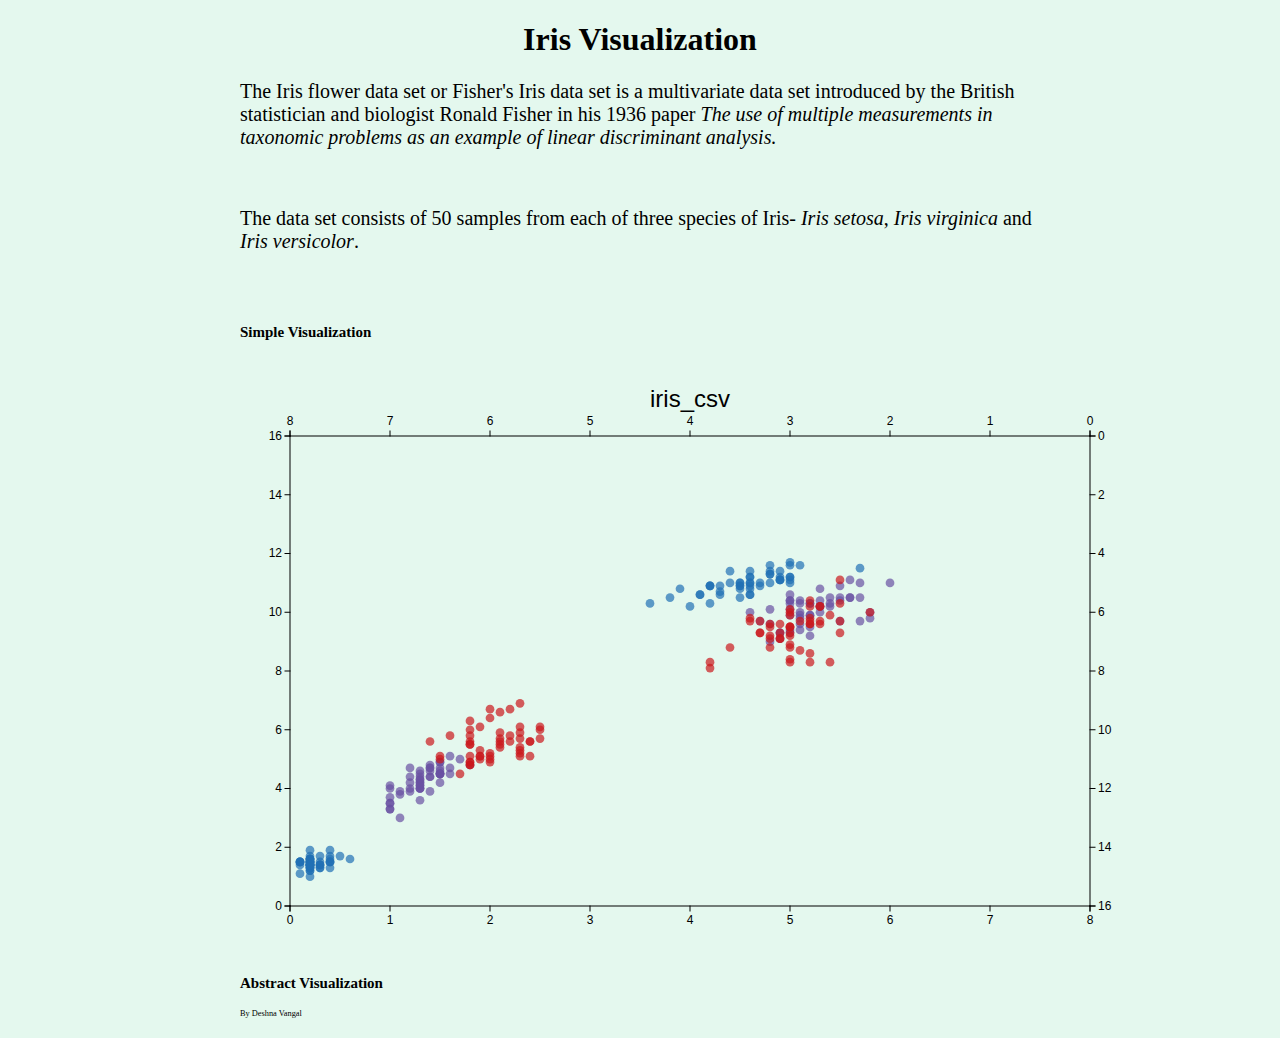
<file: index.html>
<!DOCTYPE html>
<head>
    <style>
        body {
            background-color: #e4f8ee;
            max-width: 800px;
            margin: 20px auto;
        }

        h1 {
       font-family: 'Poppins';
       text-align: center;
        }
        h3 {
            font-family: 'Poppins';
            font-size: 15px;
            
        }

        p{
            font-size: 20px;
            font-family:'PT Serif';
        }
        footer{
            font-size: 10px;
            font-family: 'Avenir';
        }

        .vis{
            border: 2px;
            align-self: 'center',auto;
        }

    </style>

</head>



<body>
    <main>
            <h1>Iris Visualization</h1>
            <p>The Iris flower data set or Fisher's Iris data set is a multivariate data set introduced by the British statistician and biologist Ronald Fisher in his 1936 paper <i>The use of multiple measurements in taxonomic problems as an example of linear discriminant analysis.</i></p>
            </br>
            <p>The data set consists of 50 samples from each of three species of Iris- <i>Iris setosa</i>, <i>Iris virginica</i> and <i>Iris versicolor</i>.</p>
            </br>
            </br>

            <h3><b>Simple Visualization</b></h3>
            

            <img class="vis" src="charticulator.svg">

            <h3> <b>Abstract Visualization</b></h3>


    </main>
    <footer>
        <small> By Deshna Vangal</small>
    </footer>
</body>
</file>
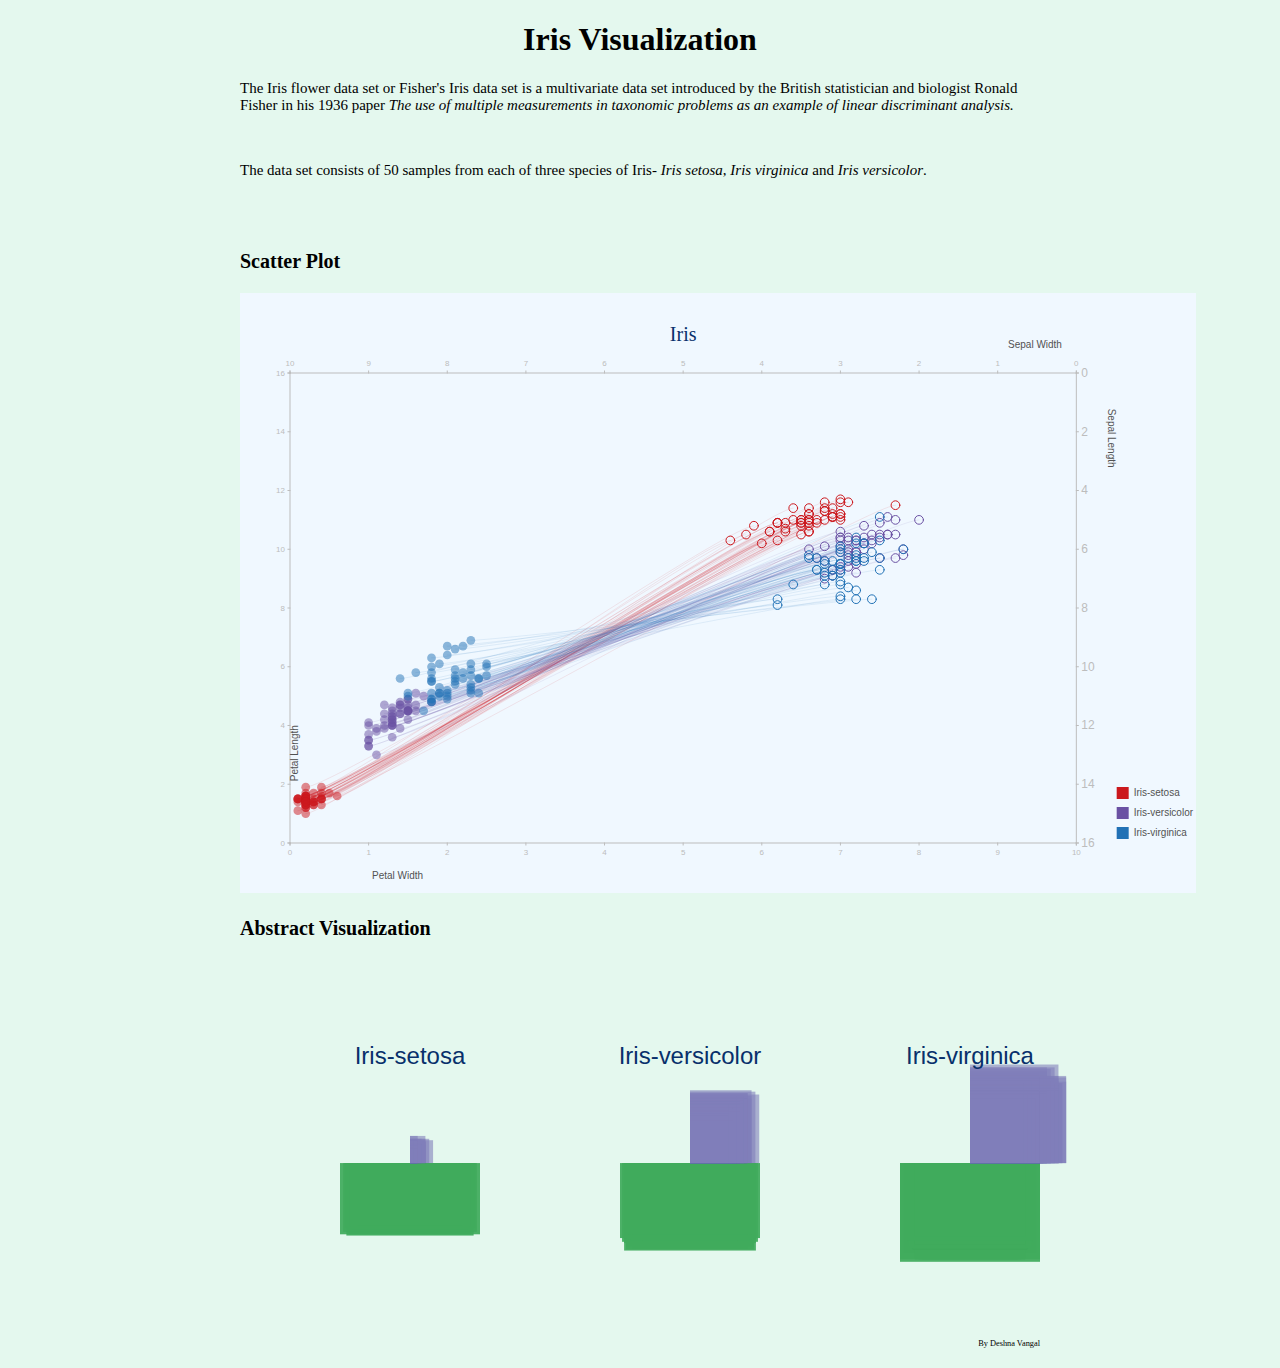
<file: Charticulator/index.html>
<!DOCTYPE html>
<head>
    <style>
        body {
            background-color: #e4f8ee;
            background-size: 800px;
            max-width: 800px;
            margin: 20px auto;
        }

        h1 {
       font-family: 'Poppins';
       text-align: center;
        }
        h3 {
            font-family: 'Poppins';
            font-size: 20px;
            
        }

        p{
            font-size: 15px;
            font-family:'PT Serif';
        }
        footer{
            font-size: 10px;
            font-family: 'Avenir';
            text-align: right;
        }

        .vis{
            background-color: aliceblue;
            align-self: 'center',auto;
        }

    </style>

</head>



<body>
    <main>
            <h1>Iris Visualization</h1>
            <p>The Iris flower data set or Fisher's Iris data set is a multivariate data set introduced by the British statistician and biologist Ronald Fisher in his 1936 paper <i>The use of multiple measurements in taxonomic problems as an example of linear discriminant analysis.</i></p>
            </br>
            <p>The data set consists of 50 samples from each of three species of Iris- <i>Iris setosa</i>, <i>Iris virginica</i> and <i>Iris versicolor</i>.</p>
            </br>
            </br>

            <h3><b>Scatter Plot</b></h3>
            
            <img class="vis" src="charticulator 3.svg">

            <h3> <b>Abstract Visualization</b></h3>
            <img src="charticulator2.svg">



    </main>
    <footer>
        <small> By Deshna Vangal</small>
    </footer>
</body>
</file>
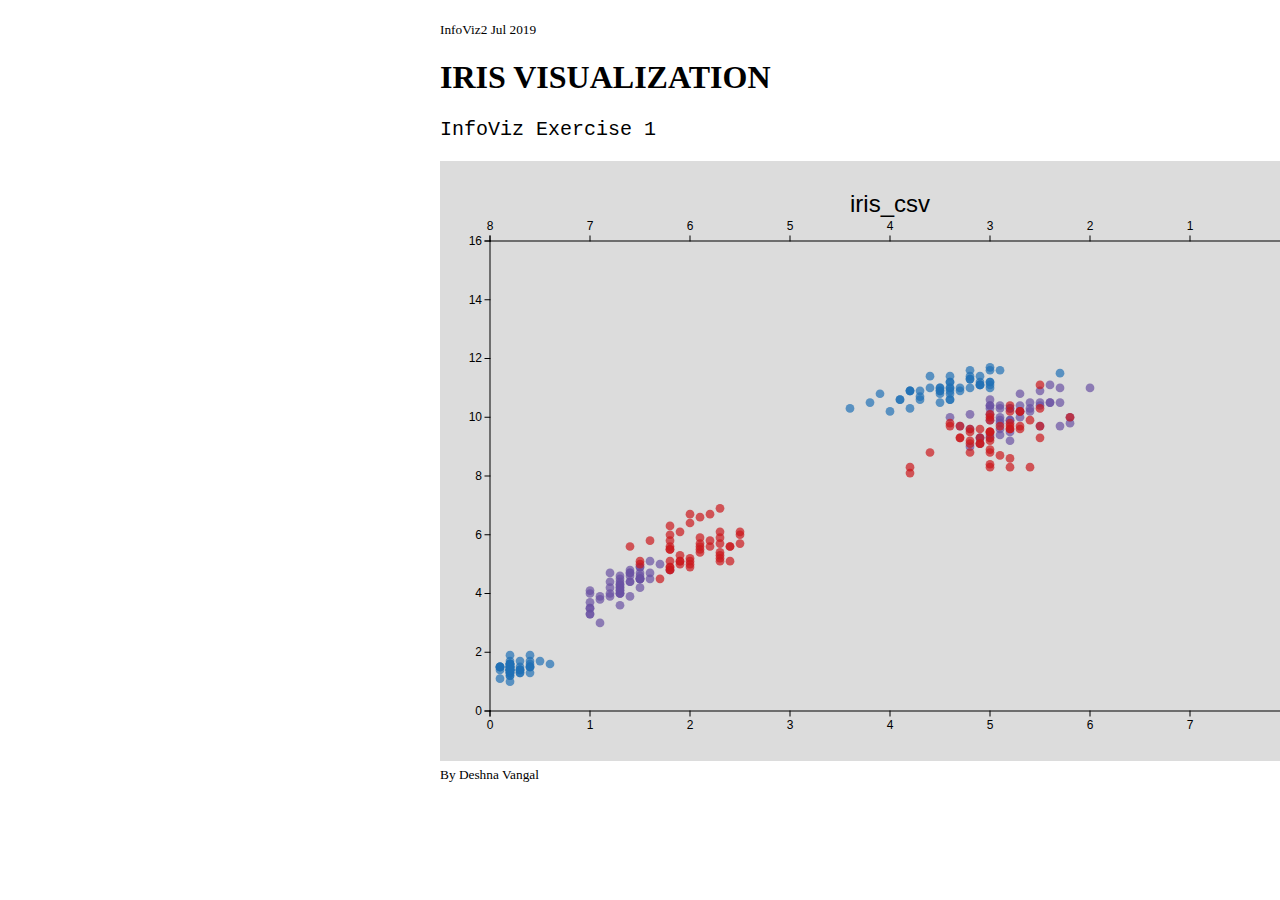
<file: iris.html>
<!DOCTYPE html>
<head>
    <style>
        body {
        max-width: 400px;
        margin: 20px auto;
        }

        h1 {
        text-transform: uppercase;
        }

        p{
            font-size: 20px;
            font-family: monospace;
        }

        .vis{
            background-color:gainsboro;
        
            border: 2px;
        }

    </style>
    <small> InfoViz2 Jul 2019</small>
</head>



<body>
    <main>
            <h1>Iris Visualization</h1>
            <p> InfoViz Exercise 1</p>
            <img class="vis" src="charticulator.svg">


    </main>
    <footer>
        <small> By Deshna Vangal</small>
    </footer>
</body>
</file>
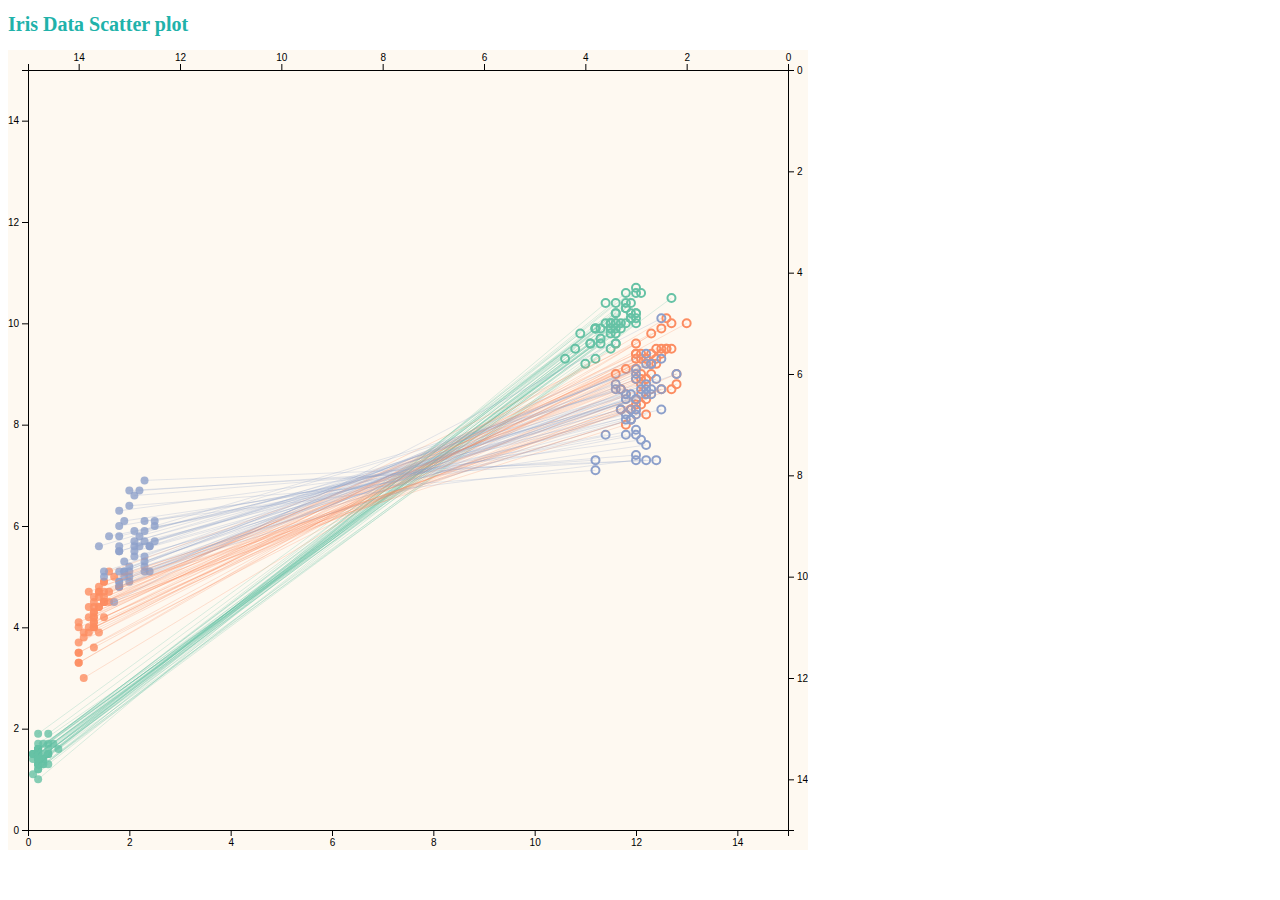
<file: d3/d3-3-6-19.html>
<!DOCTYPE html>
<head>
    <!-- Calling D3 library-->
    <script src = "d3.js"></script>
<!-- if your source libraries/files are in another folder, source it  like, "../name.ext"  -->
    <!--Data as csv in a variable-->
    <script src = "iris.js"></script>
</head>

<body>
    <h1 style="font-family: Cambria; font-size: 20px; color: lightseagreen">Iris Data Scatter plot</h1>

    <!-- # =di(or calss if you want) to place the visualization in-->
    <div id="vis"></div>
    <!--the Visualization file-->
    <script src ="vis-3-6.js"></script>

  
</body>

</html>
</file>
